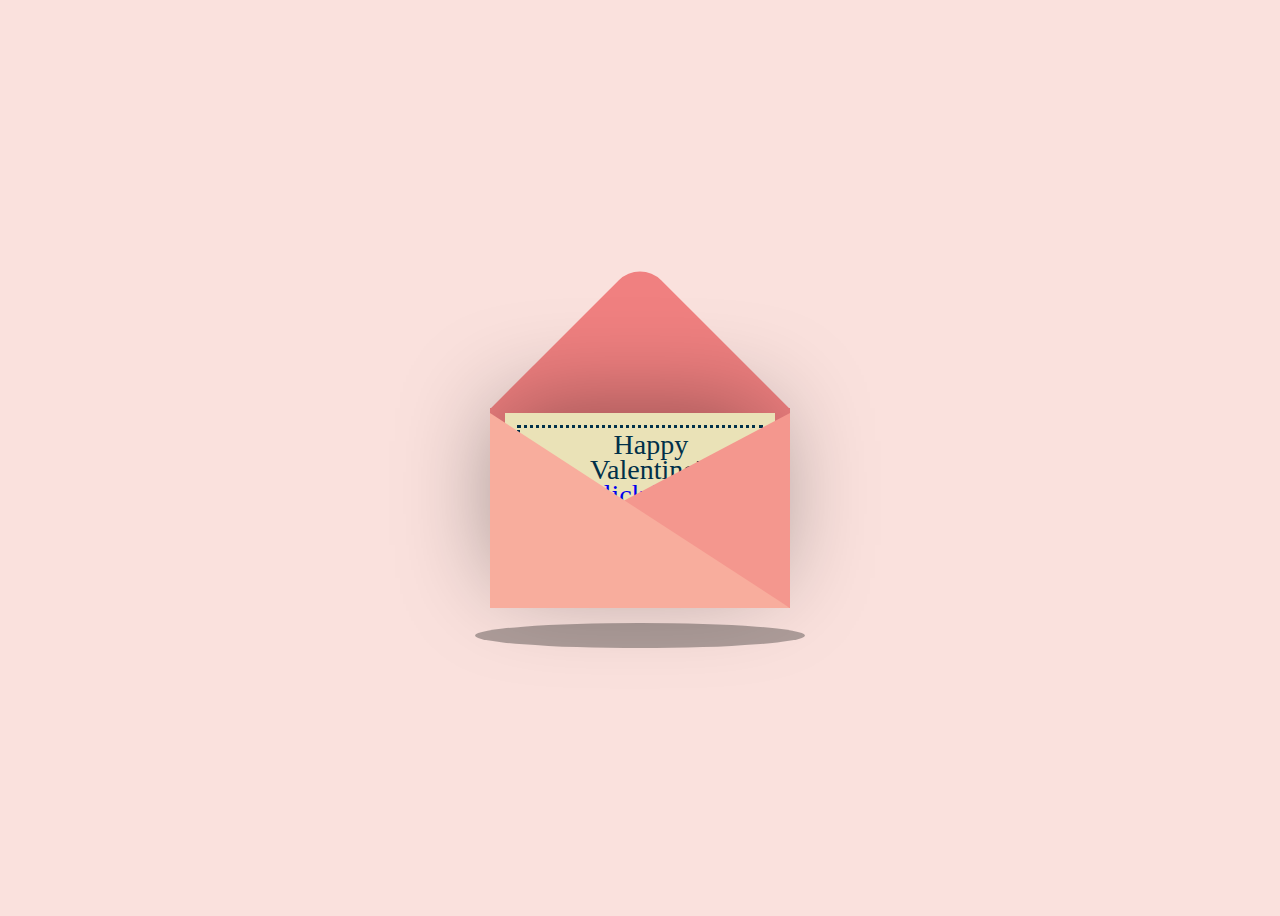
<file: index.html>
<!DOCTYPE html>
<html lang="en">
<head>
    <meta charset="UTF-8">
    <meta http-equiv="X-UA-Compatible" content="IE=edge">
    <meta name="viewport" content="width=device-width, initial-scale=1.0">
    <title>Valentine</title>
    <link rel="stylesheet" href="./style.css">
    <script src="https://code.jquery.com/jquery-3.6.4.min.js"></script>
</head>
<body>
    <div class="container">  
        <div class="valentines">
          <div class="envelope"></div>
          <div class="front"></div>
          <div class="card">
          <div class="text">Happy</br> Valentine's</br> <a href="gabunga11/index.html">click here!</a></div>
          <div class="heart"</div>  
          </div>
          <div class="hearts">
            <div class="one"></div>
            <div class="two"></div>
            <div class="three"></div>
            <div class="four"></div>
            <div class="five"></div>
          </div>
        </div>
        </div>
        <div class="shadow"></div>
        </div>
        </div>
        
        <script>
            $(document).ready(function () {
                // Check if the device is a mobile device
                function isMobile() {
                    return /Android|webOS|iPhone|iPad|iPod|BlackBerry|IEMobile|Opera Mini/i.test(navigator.userAgent);
                }

                // Use hover for desktop and click for mobile
                if (isMobile()) {
                    $('.container').on('click', function () {
                        $('.card').stop().animate({
                            top: '-90px'
                        }, 'slow');
                    });
                } else {
                    $('.container').hover(
                        function () {
                            $('.card').stop().animate({
                                top: '-90px'
                            }, 'slow');
                        },
                        function () {
                            $('.card').stop().animate({
                                top: 0
                            }, 'slow');
                        }
                    );
                }
            });
        </script>
</body>
</html>
</file>
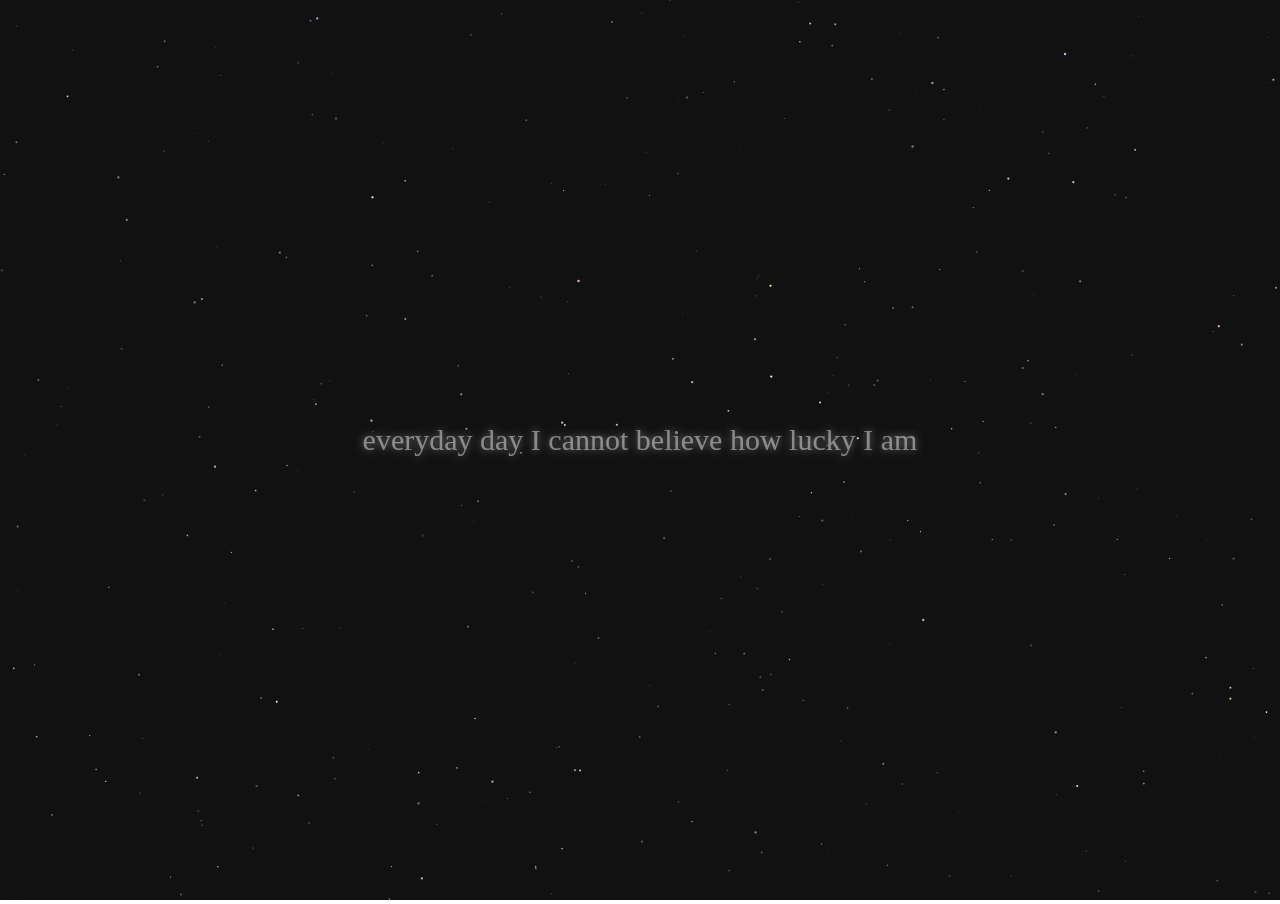
<file: 2/index.html>
<!DOCTYPE html>
<html lang="en">
  <head>
    <meta charset="UTF-8">
    <meta name="viewport" content="width=device-width, initial-scale=1.0">
    <meta property="og:image" content="https://raw.githubusercontent.com/sojijr/valentine-website/main/public/images/favicon.png">
    <link rel="icon" href="public/images/favicon.png" type="image/x-icon" />  
    <title>Happy Valentine's Day</title>
    <link rel="stylesheet" href="public/style.css">
  </head>
  <body>
    <canvas id="starfield"></canvas>
    <button id="valentinesButton"><a href="../vday/index.html">Click Me! ❤</a></button>
    <script src="script.js"></script>
  </body>
</html>
</file>
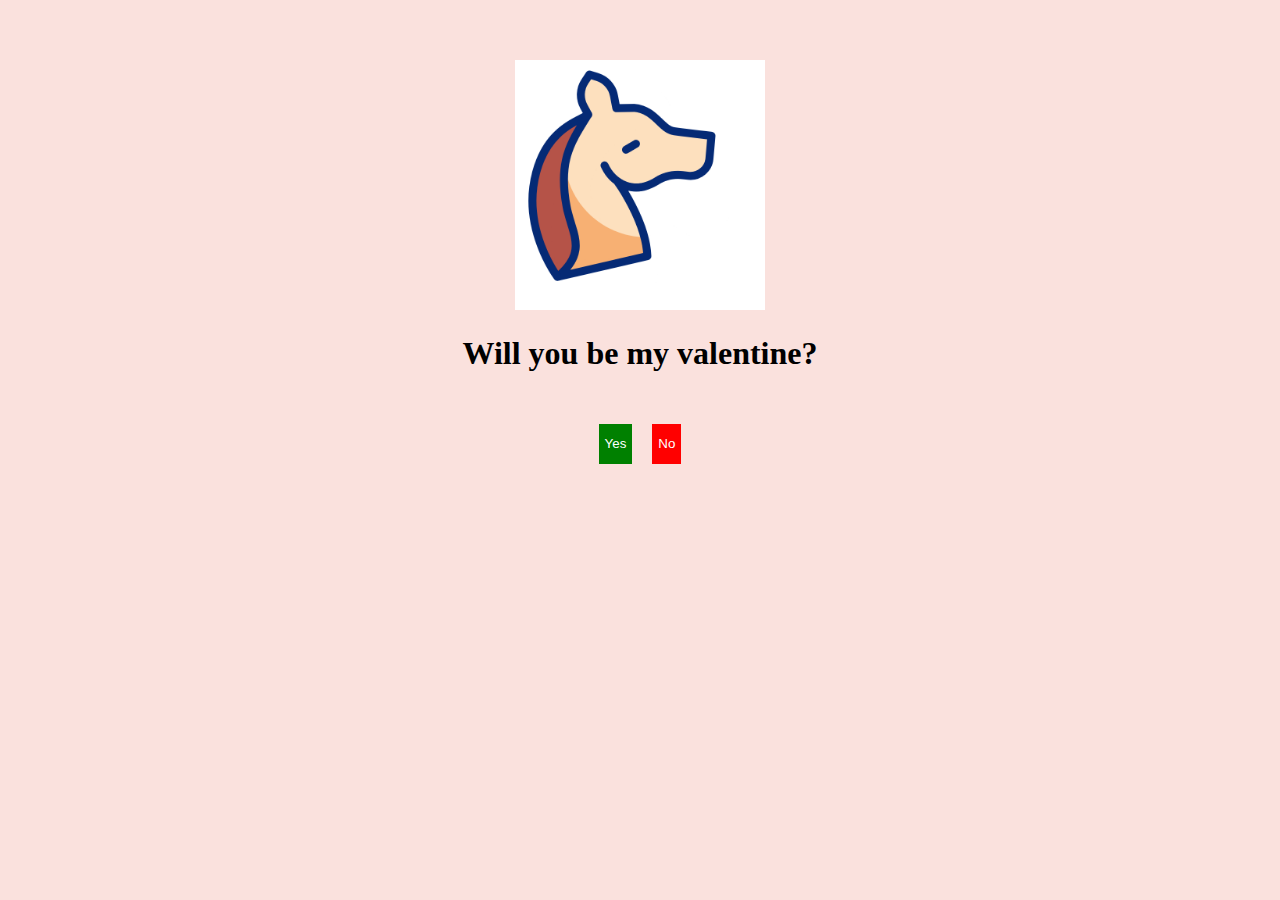
<file: gabunga11/index.html>
<!DOCTYPE html>
<html lang="en">
  <head>
    <meta charset="UTF-8" />
    <meta name="viewport" content="width=device-width, initial-scale=1.0" />
    <title>Import Question</title>
    <link rel="stylesheet" href="./public/css/style.css" />
  </head>
  <body>
    <div class="container">
      <div class="banner-gif">
        <img id="banner" src="./public/images/horse.gif" alt="banner" />
      </div>
      <h1 style="font-family:'Brush Script MT', cursive;">Will you be my valentine?</h1>
      <div class="buttons">
        <button id="yes-button"><p>Yes</p></button>
        <button id="no-button"><p>No</p></button>
      </div>
      <div class="message">
        <h2>Hiyeyyyyyyyyyy, see you sooonnn :3</h2>
        <h2><a href="../2/index.html">Click Here</a></h2>
      </div>
    </div>
    <script src="./public/js/script.js"></script>
  </body>
</html>
</file>
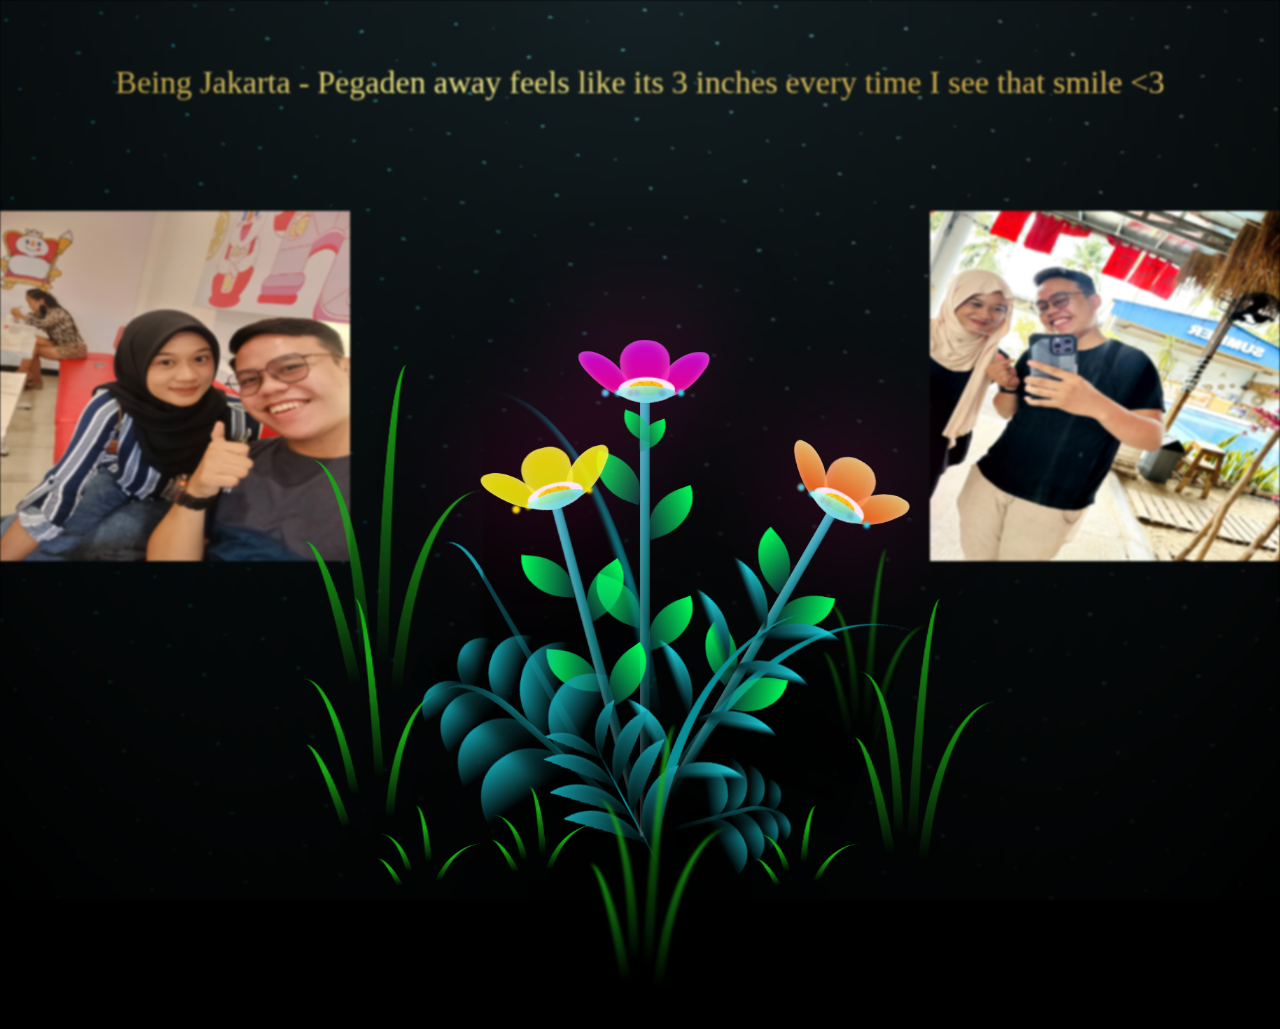
<file: vday/index.html>
<!DOCTYPE html>
<html lang="en">
<head>
    <meta charset="UTF-8">
    <meta name="viewport" content="width=device-width, initial-scale=1.0">
    <link rel="stylesheet" href="styles.css">
    <script src="script.js"></script>
</head>
<body class="not-loaded">
  
    <center>
      
    <div class="night">
        <div class="glowingText">Being Jakarta - Pegaden away feels like its 3 inches every time I see that smile &lt;3</div>
        <div class="glowingText2">Happy Valentines Day Aulia <br>from you Crush "Nope"</div>
        <img src="imageme.jpg" alt="" width="350" height="350" style="float: right;">
        <img src="imagedua.jpg" alt="" width="350" height="350" style="float: left;">
        
    </div>
    <br><br><br>
    <div class="flowers">
      <div class="flower flower--1">
        <div class="flower__leafs flower__leafs--1">
          <div class="flower__leaf1 flower__leaf--1"></div>
          <div class="flower__leaf1 flower__leaf--2"></div>
          <div class="flower__leaf1 flower__leaf--3"></div>
          <div class="flower__leaf1 flower__leaf--4"></div>
          <div class="flower__white-circle"></div>
  
          <div class="flower__light1 flower__light--1"></div>
          <div class="flower__light1 flower__light--2"></div>
          <div class="flower__light1 flower__light--3"></div>
          <div class="flower__light1 flower__light--4"></div>
          <div class="flower__light1 flower__light--5"></div>
          <div class="flower__light1 flower__light--6"></div>
          <div class="flower__light1 flower__light--7"></div>
          <div class="flower__light1 flower__light--8"></div>
  
        </div>
        <div class="flower__line">
          <div class="flower__line__leaf flower__line__leaf--1"></div>
          <div class="flower__line__leaf flower__line__leaf--2"></div>
          <div class="flower__line__leaf flower__line__leaf--3"></div>
          <div class="flower__line__leaf flower__line__leaf--4"></div>
          <div class="flower__line__leaf flower__line__leaf--5"></div>
          <div class="flower__line__leaf flower__line__leaf--6"></div>
        </div>
      </div>
  
      <div class="flower flower--2">
        <div class="flower__leafs flower__leafs--2">
          <div class="flower__leaf2 flower__leaf--1"></div>
          <div class="flower__leaf2 flower__leaf--2"></div>
          <div class="flower__leaf2 flower__leaf--3"></div>
          <div class="flower__leaf2 flower__leaf--4"></div>
          <div class="flower__white-circle"></div>
  
          <div class="flower__light2 flower__light--1"></div>
          <div class="flower__light2 flower__light--2"></div>
          <div class="flower__light2 flower__light--3"></div>
          <div class="flower__light2 flower__light--4"></div>
          <div class="flower__light2 flower__light--5"></div>
          <div class="flower__light2 flower__light--6"></div>
          <div class="flower__light2 flower__light--7"></div>
          <div class="flower__light2 flower__light--8"></div>
  
        </div>
        <div class="flower__line">
          <div class="flower__line__leaf flower__line__leaf--1"></div>
          <div class="flower__line__leaf flower__line__leaf--2"></div>
          <div class="flower__line__leaf flower__line__leaf--3"></div>
          <div class="flower__line__leaf flower__line__leaf--4"></div>
        </div>
      </div>
  
      <div class="flower flower--3">
        <div class="flower__leafs flower__leafs--3">
          <div class="flower__leaf3 flower__leaf--1"></div>
          <div class="flower__leaf3 flower__leaf--2"></div>
          <div class="flower__leaf3 flower__leaf--3"></div>
          <div class="flower__leaf3 flower__leaf--4"></div>
          <div class="flower__white-circle"></div>
  
          <div class="flower__light3 flower__light--1"></div>
          <div class="flower__light3 flower__light--2"></div>
          <div class="flower__light3 flower__light--3"></div>
          <div class="flower__light3 flower__light--4"></div>
          <div class="flower__light3 flower__light--5"></div>
          <div class="flower__light3 flower__light--6"></div>
          <div class="flower__light3 flower__light--7"></div>
          <div class="flower__light3 flower__light--8"></div>
  
        </div>
        <div class="flower__line">
          <div class="flower__line__leaf flower__line__leaf--1"></div>
          <div class="flower__line__leaf flower__line__leaf--2"></div>
          <div class="flower__line__leaf flower__line__leaf--3"></div>
          <div class="flower__line__leaf flower__line__leaf--4"></div>
        </div>
      </div>
  
      <div class="grow-ans" style="--d:1.2s">
        <div class="flower__g-long">
          <div class="flower__g-long__top"></div>
          <div class="flower__g-long__bottom"></div>
        </div>
      </div>
  
      <div class="growing-grass">
        <div class="flower__grass flower__grass--1">
          <div class="flower__grass--top"></div>
          <div class="flower__grass--bottom"></div>
          <div class="flower__grass__leaf flower__grass__leaf--1"></div>
          <div class="flower__grass__leaf flower__grass__leaf--2"></div>
          <div class="flower__grass__leaf flower__grass__leaf--3"></div>
          <div class="flower__grass__leaf flower__grass__leaf--4"></div>
          <div class="flower__grass__leaf flower__grass__leaf--5"></div>
          <div class="flower__grass__leaf flower__grass__leaf--6"></div>
          <div class="flower__grass__leaf flower__grass__leaf--7"></div>
          <div class="flower__grass__leaf flower__grass__leaf--8"></div>
          <div class="flower__grass__overlay"></div>
        </div>
      </div>
  
      <div class="growing-grass">
        <div class="flower__grass flower__grass--2">
          <div class="flower__grass--top"></div>
          <div class="flower__grass--bottom"></div>
          <div class="flower__grass__leaf flower__grass__leaf--1"></div>
          <div class="flower__grass__leaf flower__grass__leaf--2"></div>
          <div class="flower__grass__leaf flower__grass__leaf--3"></div>
          <div class="flower__grass__leaf flower__grass__leaf--4"></div>
          <div class="flower__grass__leaf flower__grass__leaf--5"></div>
          <div class="flower__grass__leaf flower__grass__leaf--6"></div>
          <div class="flower__grass__leaf flower__grass__leaf--7"></div>
          <div class="flower__grass__leaf flower__grass__leaf--8"></div>
          <div class="flower__grass__overlay"></div>
        </div>
      </div>
  
      <div class="grow-ans" style="--d:2.4s">
        <div class="flower__g-right flower__g-right--1">
          <div class="leaf"></div>
        </div>
      </div>
  
      <div class="grow-ans" style="--d:2.8s">
        <div class="flower__g-right flower__g-right--2">
          <div class="leaf"></div>
        </div>
      </div>
  
      <div class="grow-ans" style="--d:2.8s">
        <div class="flower__g-front">
          <div class="flower__g-front__leaf-wrapper flower__g-front__leaf-wrapper--1">
            <div class="flower__g-front__leaf"></div>
          </div>
          <div class="flower__g-front__leaf-wrapper flower__g-front__leaf-wrapper--2">
            <div class="flower__g-front__leaf"></div>
          </div>
          <div class="flower__g-front__leaf-wrapper flower__g-front__leaf-wrapper--3">
            <div class="flower__g-front__leaf"></div>
          </div>
          <div class="flower__g-front__leaf-wrapper flower__g-front__leaf-wrapper--4">
            <div class="flower__g-front__leaf"></div>
          </div>
          <div class="flower__g-front__leaf-wrapper flower__g-front__leaf-wrapper--5">
            <div class="flower__g-front__leaf"></div>
          </div>
          <div class="flower__g-front__leaf-wrapper flower__g-front__leaf-wrapper--6">
            <div class="flower__g-front__leaf"></div>
          </div>
          <div class="flower__g-front__leaf-wrapper flower__g-front__leaf-wrapper--7">
            <div class="flower__g-front__leaf"></div>
          </div>
          <div class="flower__g-front__leaf-wrapper flower__g-front__leaf-wrapper--8">
            <div class="flower__g-front__leaf"></div>
          </div>
          <div class="flower__g-front__line"></div>
        </div>
      </div>
  
      <div class="grow-ans" style="--d:3.2s">
        <div class="flower__g-fr">
          <div class="leaf"></div>
          <div class="flower__g-fr__leaf flower__g-fr__leaf--1"></div>
          <div class="flower__g-fr__leaf flower__g-fr__leaf--2"></div>
          <div class="flower__g-fr__leaf flower__g-fr__leaf--3"></div>
          <div class="flower__g-fr__leaf flower__g-fr__leaf--4"></div>
          <div class="flower__g-fr__leaf flower__g-fr__leaf--5"></div>
          <div class="flower__g-fr__leaf flower__g-fr__leaf--6"></div>
          <div class="flower__g-fr__leaf flower__g-fr__leaf--7"></div>
          <div class="flower__g-fr__leaf flower__g-fr__leaf--8"></div>
        </div>
      </div>
  
      <div class="long-g long-g--0">
        <div class="grow-ans" style="--d:3s">
          <div class="leaf leaf--0"></div>
        </div>
        <div class="grow-ans" style="--d:2.2s">
          <div class="leaf leaf--1"></div>
        </div>
        <div class="grow-ans" style="--d:3.4s">
          <div class="leaf leaf--2"></div>
        </div>
        <div class="grow-ans" style="--d:3.6s">
          <div class="leaf leaf--3"></div>
        </div>
      </div>
  
      <div class="long-g long-g--1">
        <div class="grow-ans" style="--d:3.6s">
          <div class="leaf leaf--0"></div>
        </div>
        <div class="grow-ans" style="--d:3.8s">
          <div class="leaf leaf--1"></div>
        </div>
        <div class="grow-ans" style="--d:4s">
          <div class="leaf leaf--2"></div>
        </div>
        <div class="grow-ans" style="--d:4.2s">
          <div class="leaf leaf--3"></div>
        </div>
      </div>
  
      <div class="long-g long-g--2">
        <div class="grow-ans" style="--d:4s">
          <div class="leaf leaf--0"></div>
        </div>
        <div class="grow-ans" style="--d:4.2s">
          <div class="leaf leaf--1"></div>
        </div>
        <div class="grow-ans" style="--d:4.4s">
          <div class="leaf leaf--2"></div>
        </div>
        <div class="grow-ans" style="--d:4.6s">
          <div class="leaf leaf--3"></div>
        </div>
      </div>
  
      <div class="long-g long-g--3">
        <div class="grow-ans" style="--d:4s">
          <div class="leaf leaf--0"></div>
        </div>
        <div class="grow-ans" style="--d:4.2s">
          <div class="leaf leaf--1"></div>
        </div>
        <div class="grow-ans" style="--d:3s">
          <div class="leaf leaf--2"></div>
        </div>
        <div class="grow-ans" style="--d:3.6s">
          <div class="leaf leaf--3"></div>
        </div>
      </div>
  
      <div class="long-g long-g--4">
        <div class="grow-ans" style="--d:4s">
          <div class="leaf leaf--0"></div>
        </div>
        <div class="grow-ans" style="--d:4.2s">
          <div class="leaf leaf--1"></div>
        </div>
        <div class="grow-ans" style="--d:3s">
          <div class="leaf leaf--2"></div>
        </div>
        <div class="grow-ans" style="--d:3.6s">
          <div class="leaf leaf--3"></div>
        </div>
      </div>
  
      <div class="long-g long-g--5">
        <div class="grow-ans" style="--d:4s">
          <div class="leaf leaf--0"></div>
        </div>
        <div class="grow-ans" style="--d:4.2s">
          <div class="leaf leaf--1"></div>
        </div>
        <div class="grow-ans" style="--d:3s">
          <div class="leaf leaf--2"></div>
        </div>
        <div class="grow-ans" style="--d:3.6s">
          <div class="leaf leaf--3"></div>
        </div>
      </div>
  
      <div class="long-g long-g--6">
        <div class="grow-ans" style="--d:4.2s">
          <div class="leaf leaf--0"></div>
        </div>
        <div class="grow-ans" style="--d:4.4s">
          <div class="leaf leaf--1"></div>
        </div>
        <div class="grow-ans" style="--d:4.6s">
          <div class="leaf leaf--2"></div>
        </div>
        <div class="grow-ans" style="--d:4.8s">
          <div class="leaf leaf--3"></div>
        </div>
      </div>
  
      <div class="long-g long-g--7">
        <div class="grow-ans" style="--d:3s">
          <div class="leaf leaf--0"></div>
        </div>
        <div class="grow-ans" style="--d:3.2s">
          <div class="leaf leaf--1"></div>
        </div>
        <div class="grow-ans" style="--d:3.5s">
          <div class="leaf leaf--2"></div>
        </div>
        <div class="grow-ans" style="--d:3.6s">
          <div class="leaf leaf--3"></div>
        </div>
      </div>
    </div>
</center>
</body>
</html>
</file>
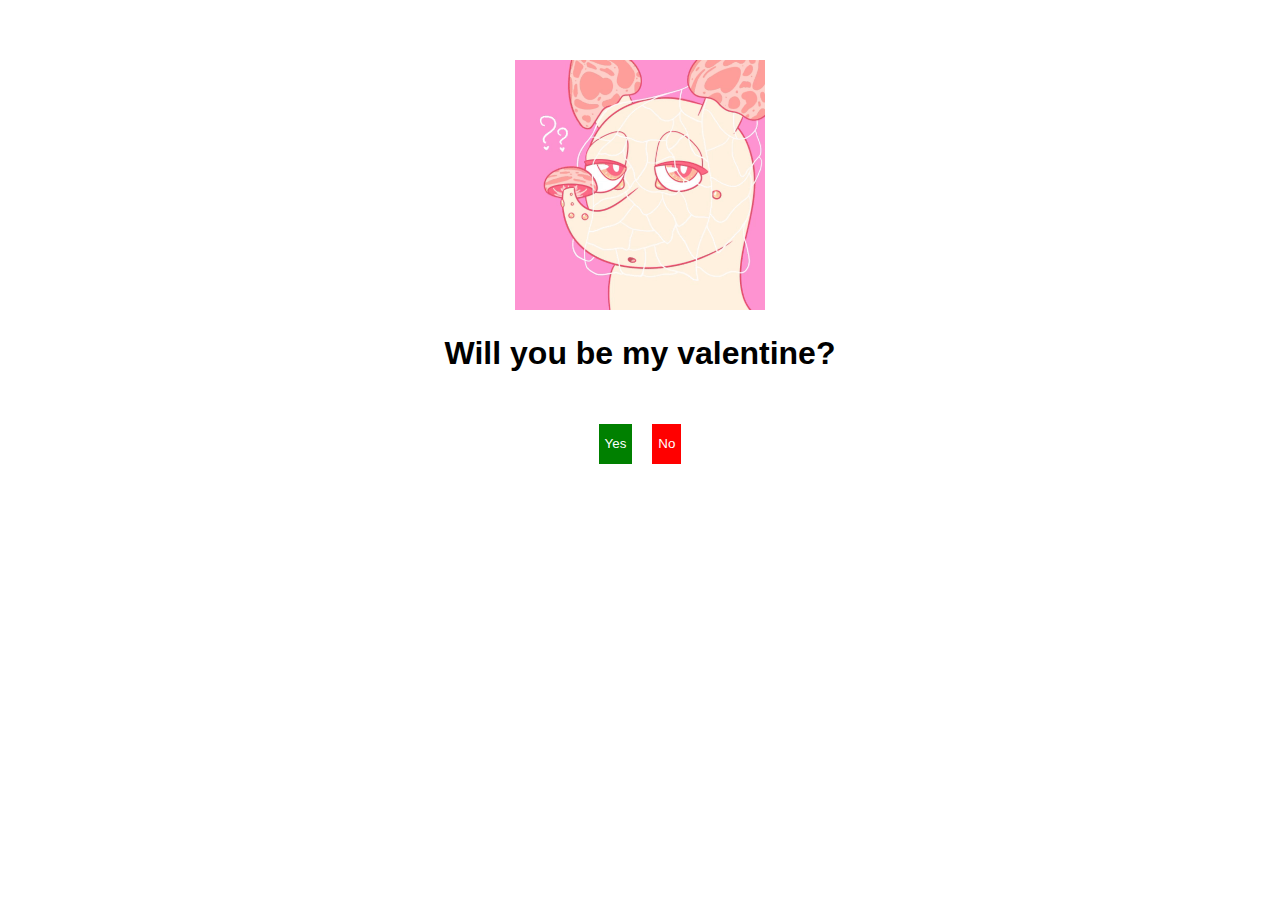
<file: gabunga11/test/index.html>
<!DOCTYPE html>
<html lang="en">
  <head>
    <meta charset="UTF-8" />
    <meta name="viewport" content="width=device-width, initial-scale=1.0" />
    <title>Import Question</title>
    <link rel="stylesheet" href="./public/css/style.css" />
  </head>
  <body>
    <div class="container">
      <div class="banner-gif">
        <img id="banner" src="./public/images/mid.gif" alt="banner" />
      </div>
      <h1>Will you be my valentine?</h1>
      <div class="buttons">
        <button id="yes-button"><p>Yes</p></button>
        <button id="no-button"><p>No</p></button>
      </div>
      <div class="message">
        <h2>Yepppie, see you sooonnn :3</h2>
        
        <h6>Creator: @aayushh.hhhh</h6>
      </div>
    </div>
    <script src="./public/js/script.js"></script>
  </body>
</html>
</file>
<file: style.css>
body {
    display: flex;
    justify-content: center;
    align-items: center;
    height: 100vh;
    background-color: #fae1dd;
  }
  
  .container {
    position: relative;
  }
  .valentines {
    position: relative;
    top:50px;
    cursor: pointer;
    animation: up 3s linear infinite;
  }
  .envelope {
    position: relative;
    width: 300px;
    height:200px;
    background-color: #f08080; 
  }
  
  .envelope:before {
    background-color: #f08080; 
    content:"";
    position: absolute;
    width: 212px;
    height: 212px;
    transform: rotate(45deg);
    top:-105px;
    left:44px;
    border-radius:30px 0 0 0;
  }
  
  .card {
    position: absolute;
    background-color: #eae2b7;
    width: 270px;
    height: 170px;
    top:5px;
    left:15px;
    box-shadow: -5px -5px 100px rgba(0,0,0,0.4); 
  }
  
  .card:before {
    content:"";
    position: absolute;
    border:3px solid #003049;
    border-style: dotted;
    width: 240px;
    heighT: 140px;
    left:12px;
    top:12px;
  }
  
  .text {
    position: absolute;
    font-family: 'Brush Script MT', cursive;
    font-size: 28px;
    text-align: center;
    line-height:25px;
    top:19px;
    left:85px;
    color: #003049;
  }
  
  .heart {
    background-color: #d62828;
    display: inline-block;
    height: 30px;
    margin: 0 10px;
    position: relative;
    top: 110px;
    left:105px;
    transform: rotate(-45deg);
    width: 30px;
  }
  
  .heart:before,
  .heart:after {
    content: "";
    background-color: #d62828;
    border-radius: 50%;
    height: 30px;
    position: absolute;
    width: 30px;
  }
  
  .heart:before {
    top: -15px;
    left: 0;
  }
  
  .heart:after {
    left: 15px;
    top: 0;
  }
  .front {
    position: absolute;
    border-right: 180px solid #f4978e;
    border-top: 95px solid transparent;
    border-bottom: 100px solid transparent;
    left:120px;
    top:5px;
    width:0;
    height:0;
    z-index:10;
  }
  
  .front:before {
    position: absolute;
    content:"";
    border-left: 300px solid #f8ad9d;
    border-top: 195px solid transparent;
    left:-120px;
    top:-95px;
    width:0;
    height:0;
  }
  .shadow {
    position: absolute;
    width: 330px;
    height: 25px;
    border-radius:50%;
    background-color: rgba(0,0,0,0.3);
    top:265px;
    left:-15px;
    animation: scale 3s linear infinite;
    z-index:-1;
  }
  @keyframes up {
    0%, 100% {
      transform: translateY(0);
    }
    50% {
      transform: translateY(-30px);
    }
  }
  @keyframes scale {
    0%, 100% {
      transform: scaleX(1);
    }
    50% {
      transform: scaleX(0.85);
    }
  }
  .hearts {
    position: absolute  
  }
  
  .one, .two, .three, .four, .five {
    background-color: red;
    display: inline-block;
    height: 10px;
    margin: 0 10px;
    position: relative;
    transform: rotate(-45deg);
    width: 10px;
    top:50px;
  }
  
  .one:before,
  .one:after, .two:before, .two:after, .three:before, .three:after, .four:before, .four:after, .five:before, .five:after {
    content: "";
    background-color: red;
    border-radius: 50%;
    height: 10px;
    position: absolute;
    width: 10px;
  }
  
  .one:before, .two:before, .three:before, .four:before, .five:before {
    top: -5px;
    left: 0;
  }
  
  .one:after, .two:after, .three:after, .four:after, .five:after {
    left: 5px;
    top: 0;
  }
    
  .one {
    left:10px;
    animation: heart 1s ease-out infinite; 
  }
  
  .two {
    left:30px;
    animation: heart 2s ease-out infinite; 
  }
  
  .three {
    left:50px;
    animation: heart 1.5s ease-out infinite;
  }
  
  .four {
    left:70px;
    animation: heart 2.3s ease-out infinite;
  }
  
  .five {
    left:90px;
    animation: heart 1.7s ease-out infinite;
  }
  
  @keyframes heart {
    0%{
      transform: translateY(0) rotate(-45deg) scale(0.3);
      opacity: 1;
    }
    100%{
      transform: translateY(-150px) rotate(-45deg) scale(1.3);
      opacity: 0.5;
    }
  }
</file>
<file: 2/public/style.css>
html, body {
    margin: 0 !important;
    padding: 0 !important;
    overflow: hidden;
    cursor: url('./images/pointer.png'), auto;
}

canvas {
    width: 100%;
    height: auto;
    background: #111;
}

#valentinesButton {
    display: none;
    position: absolute;
    background-color: #2d2dff;
    border: 2px solid #2d2dff;
    color: #fff;
    cursor: pointer;
    height: 50px;
    font-size: 16px;
    font-family: "Comic Sans MS", cursive, sans-serif;
    border-radius: 10px;
    top: calc(50% + 150px); /* Adjust based on canvas height and text position */
    left: 50%;
    transform: translateX(-50%);
    transition: background-color 0.3s ease-in-out, color 0.3s ease-in-out;
  }

  #valentinesButton:hover {
    background-color: #1f1faa;
    color: #eee;
}
</file>
<file: gabunga11/public/css/style.css>
body {
    background-color: #fae1dd;
    font-family: Arial, sans-serif;
    margin: 0;
    padding: 0;
    display: flex;
    justify-content: center;
    align-items: center;
    flex-direction: column;
}

.buttons {
    display: flex;
    justify-content: center;
    margin-top: 20px;
    flex-direction: row;
    align-items: end;
    flex-wrap: wrap;
}

#no-button {
    margin: 0 10px;
    color: white;
    background-color: red;
    height: 40px !important;
    width: auto;
    border: none;
    cursor: pointer;
    margin-top: 10px;

    p {
        margin: 0;
        object-fit: contain;
    }
}

#yes-button {
    margin: 0 10px;
    color: white;
    border: none;
    background-color: green;
    cursor: pointer;
    height: 40px;

    p {
        margin: 0;
        object-fit: contain;
    }
}

/* Make responsive for mobile */
@media (max-width: 768px) {
    body {
        padding: 0 20px;
    }
}

.container {
    display: flex;
    justify-content: center;
    align-items: center;
    flex-direction: column;
    margin-top: 20px;
    padding: 20px;
    text-align: center;
}

.message {
    display: none;
}

.banner-gif {
    width: 100%;
    height: auto;
    margin-top: 20px;

    img {
        width: auto;
        height: 250px;
    }
}

/* Path: /js/script.js */
</file>
<file: vday/styles.css>
*,
*::after,
*::before {
  padding: 0;
  margin: 0;
  box-sizing: border-box;
}

:root {
  --dark-color: #000;
}

body {
  display: flex;
  align-items: flex-end;
  justify-content: center;
  min-height: 100vh;
  background-color: var(--dark-color);
  overflow: hidden;
  perspective: 1000px;
}

.night {
  position: fixed;
  left: 50%;
  top: 0;
  transform: translateX(-50%);
  width: 100%;
  height: 100%;
  filter: blur(0.1vmin);
  background-image: radial-gradient(ellipse at top, transparent 0%, var(--dark-color)), radial-gradient(ellipse at bottom, var(--dark-color), rgba(145, 233, 255, 0.2)), repeating-linear-gradient(220deg, black 0px, black 19px, transparent 19px, transparent 22px), repeating-linear-gradient(189deg, black 0px, black 19px, transparent 19px, transparent 22px), repeating-linear-gradient(148deg, black 0px, black 19px, transparent 19px, transparent 22px), linear-gradient(90deg, #00fffa, #f0f0f0);
}

.flowers {
  position: relative;
  transform: scale(0.7);
}

.flower {
  position: absolute;
  bottom: 10vmin;
  transform-origin: bottom center;
  z-index: 10;
  --fl-speed: 0.8s;
}
.flower--1 {
  animation: moving-flower-1 4s linear infinite;
}
.flower--1 .flower__line {
  height: 70vmin;
  animation-delay: 0.3s;
}
.flower--1 .flower__line__leaf--1 {
  animation: blooming-leaf-right var(--fl-speed) 1.6s backwards;
}
.flower--1 .flower__line__leaf--2 {
  animation: blooming-leaf-right var(--fl-speed) 1.4s backwards;
}
.flower--1 .flower__line__leaf--3 {
  animation: blooming-leaf-left var(--fl-speed) 1.2s backwards;
}
.flower--1 .flower__line__leaf--4 {
  animation: blooming-leaf-left var(--fl-speed) 1s backwards;
}
.flower--1 .flower__line__leaf--5 {
  animation: blooming-leaf-right var(--fl-speed) 1.8s backwards;
}
.flower--1 .flower__line__leaf--6 {
  animation: blooming-leaf-left var(--fl-speed) 2s backwards;
}
.flower--2 {
  left: 50%;
  transform: rotate(30deg);
  animation: moving-flower-2 4s linear infinite;
}
.flower--2 .flower__line {
  height: 60vmin;
  animation-delay: 0.8s;
}
.flower--2 .flower__line__leaf--1 {
  animation: blooming-leaf-right var(--fl-speed) 1.9s backwards;
}
.flower--2 .flower__line__leaf--2 {
  animation: blooming-leaf-right var(--fl-speed) 1.7s backwards;
}
.flower--2 .flower__line__leaf--3 {
  animation: blooming-leaf-left var(--fl-speed) 1.5s backwards;
}
.flower--2 .flower__line__leaf--4 {
  animation: blooming-leaf-left var(--fl-speed) 1.3s backwards;
}
.flower--3 {
  left: 50%;
  transform: rotate(-15deg);
  animation: moving-flower-3 4s linear infinite;
}
.flower--3 .flower__line {
  animation-delay: 0.9s;
}
.flower--3 .flower__line__leaf--1 {
  animation: blooming-leaf-right var(--fl-speed) 2.5s backwards;
}
.flower--3 .flower__line__leaf--2 {
  animation: blooming-leaf-right var(--fl-speed) 2.3s backwards;
}
.flower--3 .flower__line__leaf--3 {
  animation: blooming-leaf-left var(--fl-speed) 2.1s backwards;
}
.flower--3 .flower__line__leaf--4 {
  animation: blooming-leaf-left var(--fl-speed) 1.9s backwards;
}
.flower__leafs {
  position: relative;
  animation: blooming-flower 2s backwards;
}
.flower__leafs--1 {
  animation-delay: 1.1s;
}
.flower__leafs--2 {
  animation-delay: 1.4s;
}
.flower__leafs--3 {
  animation-delay: 1.7s;
}
.flower__leafs::after {
  content: "";
  position: absolute;
  left: 0;
  top: 0;
  transform: translate(-50%, -100%);
  width: 8vmin;
  height: 8vmin;
  background-color: #ff0088;
  filter: blur(10vmin);
}
.flower__leaf1 {
  position: absolute;
  bottom: 0;
  left: 50%;
  width: 8vmin;
  height: 11vmin;
  border-radius: 51% 49% 47% 53%/44% 45% 55% 69%;
  background-color: #ff00e6;
  background-image: linear-gradient(to top, #ff0099, #d40aea);
  transform-origin: bottom center;
  opacity: 0.9;
  box-shadow: inset 0 0 2vmin rgba(255, 255, 255, 0.5);
}
.flower__leaf2 {
  position: absolute;
  bottom: 0;
  left: 50%;
  width: 8vmin;
  height: 11vmin;
  border-radius: 51% 49% 47% 53%/44% 45% 55% 69%;
  background-color: #ffd900;
  background-image: linear-gradient(to top, #ff5e00, #fcde73);
  transform-origin: bottom center;
  opacity: 0.9;
  box-shadow: inset 0 0 2vmin rgba(255, 255, 255, 0.5);
}
.flower__leaf3 {
  position: absolute;
  bottom: 0;
  left: 50%;
  width: 8vmin;
  height: 11vmin;
  border-radius: 51% 49% 47% 53%/44% 45% 55% 69%;
  background-color: #ffd000;
  background-image: linear-gradient(to top, #eaff00, #fbff00);
  transform-origin: bottom center;
  opacity: 0.9;
  box-shadow: inset 0 0 2vmin rgba(255, 255, 255, 0.5);
}
.flower__leaf--1 {
  transform: translate(-10%, 1%) rotateY(40deg) rotateX(-50deg);
}
.flower__leaf--2 {
  transform: translate(-50%, -4%) rotateX(40deg);
}
.flower__leaf--3 {
  transform: translate(-90%, 0%) rotateY(45deg) rotateX(50deg);
}
.flower__leaf--4 {
  width: 8vmin;
  height: 8vmin;
  transform-origin: bottom left;
  border-radius: 4vmin 10vmin 4vmin 4vmin;
  transform: translate(0%, 18%) rotateX(70deg) rotate(-43deg);
  background-image: linear-gradient(to top, #39c6d6, #a7ffee);
  z-index: 1;
  opacity: 0.8;
}
.flower__white-circle {
  position: absolute;
  left: -3.5vmin;
  top: -3vmin;
  width: 9vmin;
  height: 4vmin;
  border-radius: 50%;
  background-color: #fff;
}
.flower__white-circle::after {
  content: "";
  position: absolute;
  left: 50%;
  top: 45%;
  transform: translate(-50%, -50%);
  width: 60%;
  height: 60%;
  border-radius: inherit;
  background-image: repeating-linear-gradient(135deg, rgba(0, 0, 0, 0.03) 0px, rgba(0, 0, 0, 0.03) 1px, transparent 1px, transparent 12px), repeating-linear-gradient(45deg, rgba(0, 0, 0, 0.03) 0px, rgba(0, 0, 0, 0.03) 1px, transparent 1px, transparent 12px), repeating-linear-gradient(67.5deg, rgba(0, 0, 0, 0.03) 0px, rgba(0, 0, 0, 0.03) 1px, transparent 1px, transparent 12px), repeating-linear-gradient(135deg, rgba(0, 0, 0, 0.03) 0px, rgba(0, 0, 0, 0.03) 1px, transparent 1px, transparent 12px), repeating-linear-gradient(45deg, rgba(0, 0, 0, 0.03) 0px, rgba(0, 0, 0, 0.03) 1px, transparent 1px, transparent 12px), repeating-linear-gradient(112.5deg, rgba(0, 0, 0, 0.03) 0px, rgba(0, 0, 0, 0.03) 1px, transparent 1px, transparent 12px), repeating-linear-gradient(112.5deg, rgba(0, 0, 0, 0.03) 0px, rgba(0, 0, 0, 0.03) 1px, transparent 1px, transparent 12px), repeating-linear-gradient(45deg, rgba(0, 0, 0, 0.03) 0px, rgba(0, 0, 0, 0.03) 1px, transparent 1px, transparent 12px), repeating-linear-gradient(22.5deg, rgba(0, 0, 0, 0.03) 0px, rgba(0, 0, 0, 0.03) 1px, transparent 1px, transparent 12px), repeating-linear-gradient(45deg, rgba(0, 0, 0, 0.03) 0px, rgba(0, 0, 0, 0.03) 1px, transparent 1px, transparent 12px), repeating-linear-gradient(22.5deg, rgba(0, 0, 0, 0.03) 0px, rgba(0, 0, 0, 0.03) 1px, transparent 1px, transparent 12px), repeating-linear-gradient(135deg, rgba(0, 0, 0, 0.03) 0px, rgba(0, 0, 0, 0.03) 1px, transparent 1px, transparent 12px), repeating-linear-gradient(157.5deg, rgba(0, 0, 0, 0.03) 0px, rgba(0, 0, 0, 0.03) 1px, transparent 1px, transparent 12px), repeating-linear-gradient(67.5deg, rgba(0, 0, 0, 0.03) 0px, rgba(0, 0, 0, 0.03) 1px, transparent 1px, transparent 12px), repeating-linear-gradient(67.5deg, rgba(0, 0, 0, 0.03) 0px, rgba(0, 0, 0, 0.03) 1px, transparent 1px, transparent 12px), linear-gradient(90deg, #ffeb12, #ffce00);
}
.flower__line {
  height: 55vmin;
  width: 1.5vmin;
  background-image: linear-gradient(to left, rgba(0, 0, 0, 0.2), transparent, rgba(255, 255, 255, 0.2)), linear-gradient(to top, transparent 10%, #14757a, #39c6d6);
  box-shadow: inset 0 0 2px rgba(0, 0, 0, 0.5);
  animation: grow-flower-tree 4s backwards;
}
.flower__line__leaf {
  --w: 7vmin;
  --h: calc(var(--w) + 2vmin);
  position: absolute;
  top: 20%;
  left: 90%;
  width: var(--w);
  height: var(--h);
  border-top-right-radius: var(--h);
  border-bottom-left-radius: var(--h);
  background-image: linear-gradient(to top, rgba(20, 117, 122, 0.4), #00ff59);
}
.flower__line__leaf--1 {
  transform: rotate(70deg) rotateY(30deg);
}
.flower__line__leaf--2 {
  top: 45%;
  transform: rotate(70deg) rotateY(30deg);
}
.flower__line__leaf--3, .flower__line__leaf--4, .flower__line__leaf--6 {
  border-top-right-radius: 0;
  border-bottom-left-radius: 0;
  border-top-left-radius: var(--h);
  border-bottom-right-radius: var(--h);
  left: -460%;
  top: 12%;
  transform: rotate(-70deg) rotateY(30deg);
}
.flower__line__leaf--4 {
  top: 40%;
}
.flower__line__leaf--5 {
  top: 0;
  transform-origin: left;
  transform: rotate(70deg) rotateY(30deg) scale(0.6);
}
.flower__line__leaf--6 {
  top: -2%;
  left: -450%;
  transform-origin: right;
  transform: rotate(-70deg) rotateY(30deg) scale(0.6);
}
.flower__light1 {
  position: absolute;
  bottom: 0vmin;
  width: 1vmin;
  height: 1vmin;
  background-color: #ff0099;
  border-radius: 50%;
  filter: blur(0.2vmin);
  animation: light-ans 4s linear infinite backwards;
}
.flower__light2 {
  position: absolute;
  bottom: 0vmin;
  width: 1vmin;
  height: 1vmin;
  background-color: #ff3c00;
  border-radius: 50%;
  filter: blur(0.2vmin);
  animation: light-ans 4s linear infinite backwards;
}
.flower__light3 {
  position: absolute;
  bottom: 0vmin;
  width: 1vmin;
  height: 1vmin;
  background-color: #ffee00;
  border-radius: 50%;
  filter: blur(0.2vmin);
  animation: light-ans 4s linear infinite backwards;
}
.flower__light1:nth-child(odd) {
  background-color: #23f0ff;
}
.flower__light2:nth-child(odd) {
  background-color: #23f0ff;
}
.flower__light:nth-child(odd) {
  background-color: #23f0ff;
}
.flower__light--1 {
  left: -2vmin;
  animation-delay: 1s;
}
.flower__light--2 {
  left: 3vmin;
  animation-delay: 0.5s;
}
.flower__light--3 {
  left: -6vmin;
  animation-delay: 0.3s;
}
.flower__light--4 {
  left: 6vmin;
  animation-delay: 0.9s;
}
.flower__light--5 {
  left: -1vmin;
  animation-delay: 1.5s;
}
.flower__light--6 {
  left: -4vmin;
  animation-delay: 3s;
}
.flower__light--7 {
  left: 3vmin;
  animation-delay: 2s;
}
.flower__light--8 {
  left: -6vmin;
  animation-delay: 3.5s;
}
.flower__grass {
  --c: #159faa;
  --line-w: 1.5vmin;
  position: absolute;
  bottom: 12vmin;
  left: -7vmin;
  display: flex;
  flex-direction: column;
  align-items: flex-end;
  z-index: 20;
  transform-origin: bottom center;
  transform: rotate(-48deg) rotateY(40deg);
}
.flower__grass--1 {
  animation: moving-grass 2s linear infinite;
}
.flower__grass--2 {
  left: 2vmin;
  bottom: 10vmin;
  transform: scale(0.5) rotate(75deg) rotateX(10deg) rotateY(-200deg);
  opacity: 0.8;
  z-index: 0;
  animation: moving-grass--2 1.5s linear infinite;
}
.flower__grass--top {
  width: 7vmin;
  height: 10vmin;
  border-top-right-radius: 100%;
  border-right: var(--line-w) solid var(--c);
  transform-origin: bottom center;
  transform: rotate(-2deg);
}
.flower__grass--bottom {
  margin-top: -2px;
  width: var(--line-w);
  height: 25vmin;
  background-image: linear-gradient(to top, transparent, var(--c));
}
.flower__grass__leaf {
  --size: 10vmin;
  position: absolute;
  width: calc(var(--size) * 2.1);
  height: var(--size);
  border-top-left-radius: var(--size);
  border-top-right-radius: var(--size);
  background-image: linear-gradient(to top, transparent, transparent 30%, var(--c));
  z-index: 100;
}
.flower__grass__leaf--1 {
  top: -6%;
  left: 30%;
  --size: 6vmin;
  transform: rotate(-20deg);
  animation: growing-grass-ans--1 2s 2.6s backwards;
}
@keyframes growing-grass-ans--1 {
  0% {
    transform-origin: bottom left;
    transform: rotate(-20deg) scale(0);
  }
}
.flower__grass__leaf--2 {
  top: -5%;
  left: -110%;
  --size: 6vmin;
  transform: rotate(10deg);
  animation: growing-grass-ans--2 2s 2.4s linear backwards;
}
@keyframes growing-grass-ans--2 {
  0% {
    transform-origin: bottom right;
    transform: rotate(10deg) scale(0);
  }
}
.flower__grass__leaf--3 {
  top: 5%;
  left: 60%;
  --size: 8vmin;
  transform: rotate(-18deg) rotateX(-20deg);
  animation: growing-grass-ans--3 2s 2.2s linear backwards;
}
@keyframes growing-grass-ans--3 {
  0% {
    transform-origin: bottom left;
    transform: rotate(-18deg) rotateX(-20deg) scale(0);
  }
}
.flower__grass__leaf--4 {
  top: 6%;
  left: -135%;
  --size: 8vmin;
  transform: rotate(2deg);
  animation: growing-grass-ans--4 2s 2s linear backwards;
}
@keyframes growing-grass-ans--4 {
  0% {
    transform-origin: bottom right;
    transform: rotate(2deg) scale(0);
  }
}
.flower__grass__leaf--5 {
  top: 20%;
  left: 60%;
  --size: 10vmin;
  transform: rotate(-24deg) rotateX(-20deg);
  animation: growing-grass-ans--5 2s 1.8s linear backwards;
}
@keyframes growing-grass-ans--5 {
  0% {
    transform-origin: bottom left;
    transform: rotate(-24deg) rotateX(-20deg) scale(0);
  }
}
.flower__grass__leaf--6 {
  top: 22%;
  left: -180%;
  --size: 10vmin;
  transform: rotate(10deg);
  animation: growing-grass-ans--6 2s 1.6s linear backwards;
}
@keyframes growing-grass-ans--6 {
  0% {
    transform-origin: bottom right;
    transform: rotate(10deg) scale(0);
  }
}
.flower__grass__leaf--7 {
  top: 39%;
  left: 70%;
  --size: 10vmin;
  transform: rotate(-10deg);
  animation: growing-grass-ans--7 2s 1.4s linear backwards;
}
@keyframes growing-grass-ans--7 {
  0% {
    transform-origin: bottom left;
    transform: rotate(-10deg) scale(0);
  }
}
.flower__grass__leaf--8 {
  top: 40%;
  left: -215%;
  --size: 11vmin;
  transform: rotate(10deg);
  animation: growing-grass-ans--8 2s 1.2s linear backwards;
}
@keyframes growing-grass-ans--8 {
  0% {
    transform-origin: bottom right;
    transform: rotate(10deg) scale(0);
  }
}
.flower__grass__overlay {
  position: absolute;
  top: -10%;
  right: 0%;
  width: 100%;
  height: 100%;
  background-color: rgba(0, 0, 0, 0.6);
  filter: blur(1.5vmin);
  z-index: 100;
}
.flower__g-long {
  --w: 2vmin;
  --h: 6vmin;
  --c: #159faa;
  position: absolute;
  bottom: 10vmin;
  left: -3vmin;
  transform-origin: bottom center;
  transform: rotate(-30deg) rotateY(-20deg);
  display: flex;
  flex-direction: column;
  align-items: flex-end;
  animation: flower-g-long-ans 3s linear infinite;
}
@keyframes flower-g-long-ans {
  0%, 100% {
    transform: rotate(-30deg) rotateY(-20deg);
  }
  50% {
    transform: rotate(-32deg) rotateY(-20deg);
  }
}
.flower__g-long__top {
  top: calc(var(--h) * -1);
  width: calc(var(--w) + 1vmin);
  height: var(--h);
  border-top-right-radius: 100%;
  border-right: 0.7vmin solid var(--c);
  transform: translate(-0.7vmin, 1vmin);
}
.flower__g-long__bottom {
  width: var(--w);
  height: 50vmin;
  transform-origin: bottom center;
  background-image: linear-gradient(to top, transparent 30%, var(--c));
  box-shadow: inset 0 0 2px rgba(0, 0, 0, 0.5);
  clip-path: polygon(35% 0, 65% 1%, 100% 100%, 0% 100%);
}
.flower__g-right {
  position: absolute;
  bottom: 6vmin;
  left: -2vmin;
  transform-origin: bottom left;
  transform: rotate(20deg);
}
.flower__g-right .leaf {
  width: 30vmin;
  height: 50vmin;
  border-top-left-radius: 100%;
  border-left: 2vmin solid #079097;
  background-image: linear-gradient(to bottom, transparent, var(--dark-color) 60%);
  mask-image: linear-gradient(to top, transparent 30%, #079097 60%);
}
.flower__g-right--1 {
  animation: flower-g-right-ans 2.5s linear infinite;
}
.flower__g-right--2 {
  left: 5vmin;
  transform: rotateY(-180deg);
  animation: flower-g-right-ans--2 3s linear infinite;
}
.flower__g-right--2 .leaf {
  height: 75vmin;
  filter: blur(0.3vmin);
  opacity: 0.8;
}
@keyframes flower-g-right-ans {
  0%, 100% {
    transform: rotate(20deg);
  }
  50% {
    transform: rotate(24deg) rotateX(-20deg);
  }
}
@keyframes flower-g-right-ans--2 {
  0%, 100% {
    transform: rotateY(-180deg) rotate(0deg) rotateX(-20deg);
  }
  50% {
    transform: rotateY(-180deg) rotate(6deg) rotateX(-20deg);
  }
}
.flower__g-front {
  position: absolute;
  bottom: 6vmin;
  left: 2.5vmin;
  z-index: 100;
  transform-origin: bottom center;
  transform: rotate(-28deg) rotateY(30deg) scale(1.04);
  animation: flower__g-front-ans 2s linear infinite;
}
@keyframes flower__g-front-ans {
  0%, 100% {
    transform: rotate(-28deg) rotateY(30deg) scale(1.04);
  }
  50% {
    transform: rotate(-35deg) rotateY(40deg) scale(1.04);
  }
}
.flower__g-front__line {
  width: 0.3vmin;
  height: 20vmin;
  background-image: linear-gradient(to top, transparent, #079097, transparent 100%);
  position: relative;
}
.flower__g-front__leaf-wrapper {
  position: absolute;
  top: 0;
  left: 0;
  transform-origin: bottom left;
  transform: rotate(10deg);
}
.flower__g-front__leaf-wrapper:nth-child(even) {
  left: 0vmin;
  transform: rotateY(-180deg) rotate(5deg);
  animation: flower__g-front__leaf-left-ans 1s ease-in backwards;
}
.flower__g-front__leaf-wrapper:nth-child(odd) {
  animation: flower__g-front__leaf-ans 1s ease-in backwards;
}
.flower__g-front__leaf-wrapper--1 {
  top: -8vmin;
  transform: scale(0.7);
  animation: flower__g-front__leaf-ans 1s 5.5s ease-in backwards !important;
}
.flower__g-front__leaf-wrapper--2 {
  top: -8vmin;
  transform: rotateY(-180deg) scale(0.7) !important;
  animation: flower__g-front__leaf-left-ans-2 1s 4.6s ease-in backwards !important;
}
.flower__g-front__leaf-wrapper--3 {
  top: -3vmin;
  animation: flower__g-front__leaf-ans 1s 4.6s ease-in backwards;
}
.flower__g-front__leaf-wrapper--4 {
  top: -3vmin;
  transform: rotateY(-180deg) scale(0.9) !important;
  animation: flower__g-front__leaf-left-ans-2 1s 4.6s ease-in backwards !important;
}
@keyframes flower__g-front__leaf-left-ans-2 {
  0% {
    transform: rotateY(-180deg) scale(0);
  }
}
.flower__g-front__leaf-wrapper--5, .flower__g-front__leaf-wrapper--6 {
  top: 2vmin;
}
.flower__g-front__leaf-wrapper--7, .flower__g-front__leaf-wrapper--8 {
  top: 6.5vmin;
}
.flower__g-front__leaf-wrapper--2 {
  animation-delay: 5.2s !important;
}
.flower__g-front__leaf-wrapper--3 {
  animation-delay: 4.9s !important;
}
.flower__g-front__leaf-wrapper--5 {
  animation-delay: 4.3s !important;
}
.flower__g-front__leaf-wrapper--6 {
  animation-delay: 4.1s !important;
}
.flower__g-front__leaf-wrapper--7 {
  animation-delay: 3.8s !important;
}
.flower__g-front__leaf-wrapper--8 {
  animation-delay: 3.5s !important;
}
@keyframes flower__g-front__leaf-ans {
  0% {
    transform: rotate(10deg) scale(0);
  }
}
@keyframes flower__g-front__leaf-left-ans {
  0% {
    transform: rotateY(-180deg) rotate(5deg) scale(0);
  }
}
.flower__g-front__leaf {
  width: 10vmin;
  height: 10vmin;
  border-radius: 100% 0% 0% 100%/100% 100% 0% 0%;
  box-shadow: inset 0 2px 1vmin rgba(44, 238, 252, 0.2);
  background-image: linear-gradient(to bottom left, transparent, var(--dark-color)), linear-gradient(to bottom right, #159faa 50%, transparent 50%, transparent);
  -webkit-mask-image: linear-gradient(to bottom right, #159faa 50%, transparent 50%, transparent);
  mask-image: linear-gradient(to bottom right, #159faa 50%, transparent 50%, transparent);
}
.flower__g-fr {
  position: absolute;
  bottom: -4vmin;
  left: vmin;
  transform-origin: bottom left;
  z-index: 10;
  animation: flower__g-fr-ans 2s linear infinite;
}
@keyframes flower__g-fr-ans {
  0%, 100% {
    transform: rotate(2deg);
  }
  50% {
    transform: rotate(4deg);
  }
}
.flower__g-fr .leaf {
  width: 30vmin;
  height: 50vmin;
  border-top-left-radius: 100%;
  border-left: 2vmin solid #079097;
  mask-image: linear-gradient(to top, transparent 25%, #079097 50%);
  position: relative;
  z-index: 1;
}
.flower__g-fr__leaf {
  position: absolute;
  top: 0;
  left: 0;
  width: 10vmin;
  height: 10vmin;
  border-radius: 100% 0% 0% 100%/100% 100% 0% 0%;
  box-shadow: inset 0 2px 1vmin rgba(44, 238, 252, 0.2);
  background-image: linear-gradient(to bottom left, transparent, var(--dark-color) 98%), linear-gradient(to bottom right, #23f0ff 45%, transparent 50%, transparent);
  mask-image: linear-gradient(135deg, #159faa 40%, transparent 50%, transparent);
}
.flower__g-fr__leaf--1 {
  left: 20vmin;
  transform: rotate(45deg);
  animation: flower__g-fr-leaft-ans-1 0.5s 5.2s linear backwards;
}
@keyframes flower__g-fr-leaft-ans-1 {
  0% {
    transform-origin: left;
    transform: rotate(45deg) scale(0);
  }
}
.flower__g-fr__leaf--2 {
  left: 12vmin;
  top: -7vmin;
  transform: rotate(25deg) rotateY(-180deg);
  animation: flower__g-fr-leaft-ans-6 0.5s 5s linear backwards;
}
.flower__g-fr__leaf--3 {
  left: 15vmin;
  top: 6vmin;
  transform: rotate(55deg);
  animation: flower__g-fr-leaft-ans-5 0.5s 4.8s linear backwards;
}
.flower__g-fr__leaf--4 {
  left: 6vmin;
  top: -2vmin;
  transform: rotate(25deg) rotateY(-180deg);
  animation: flower__g-fr-leaft-ans-6 0.5s 4.6s linear backwards;
}
.flower__g-fr__leaf--5 {
  left: 10vmin;
  top: 14vmin;
  transform: rotate(55deg);
  animation: flower__g-fr-leaft-ans-5 0.5s 4.4s linear backwards;
}
@keyframes flower__g-fr-leaft-ans-5 {
  0% {
    transform-origin: left;
    transform: rotate(55deg) scale(0);
  }
}
.flower__g-fr__leaf--6 {
  left: 0vmin;
  top: 6vmin;
  transform: rotate(25deg) rotateY(-180deg);
  animation: flower__g-fr-leaft-ans-6 0.5s 4.2s linear backwards;
}
@keyframes flower__g-fr-leaft-ans-6 {
  0% {
    transform-origin: right;
    transform: rotate(25deg) rotateY(-180deg) scale(0);
  }
}
.flower__g-fr__leaf--7 {
  left: 5vmin;
  top: 22vmin;
  transform: rotate(45deg);
  animation: flower__g-fr-leaft-ans-7 0.5s 4s linear backwards;
}
@keyframes flower__g-fr-leaft-ans-7 {
  0% {
    transform-origin: left;
    transform: rotate(45deg) scale(0);
  }
}
.flower__g-fr__leaf--8 {
  left: -4vmin;
  top: 15vmin;
  transform: rotate(15deg) rotateY(-180deg);
  animation: flower__g-fr-leaft-ans-8 0.5s 3.8s linear backwards;
}
@keyframes flower__g-fr-leaft-ans-8 {
  0% {
    transform-origin: right;
    transform: rotate(15deg) rotateY(-180deg) scale(0);
  }
}

.long-g {
  position: absolute;
  bottom: 25vmin;
  left: -42vmin;
  transform-origin: bottom left;
}
.long-g--1 {
  bottom: 0vmin;
  transform: scale(0.8) rotate(-5deg);
}
.long-g--1 .leaf {
mask-image: linear-gradient(to top, transparent 40%, #079097 80%) !important;
}
.long-g--1 .leaf--1 {
  --w: 5vmin;
  --h: 60vmin;
  left: -2vmin;
  transform: rotate(3deg) rotateY(-180deg);
}
.long-g--2, .long-g--3 {
  bottom: -3vmin;
  left: -35vmin;
  transform-origin: center;
  transform: scale(0.6) rotateX(60deg);
}
.long-g--2 .leaf, .long-g--3 .leaf {
  mask-image: linear-gradient(to top, transparent 50%, #079097 80%) !important;
}
.long-g--2 .leaf--1, .long-g--3 .leaf--1 {
  left: -1vmin;
  transform: rotateY(-180deg);
}
.long-g--3 {
  left: -17vmin;
  bottom: 0vmin;
}
.long-g--3 .leaf {
  mask-image: linear-gradient(to top, transparent 40%, #079097 80%) !important;
}
.long-g--4 {
  left: 25vmin;
  bottom: -3vmin;
  transform-origin: center;
  transform: scale(0.6) rotateX(60deg);
}
.long-g--4 .leaf {
  mask-image: linear-gradient(to top, transparent 50%, #079097 80%) !important;
}
.long-g--5 {
  left: 42vmin;
  bottom: 0vmin;
  transform: scale(0.8) rotate(2deg);
}
.long-g--6 {
  left: 0vmin;
  bottom: -20vmin;
  z-index: 100;
  filter: blur(0.3vmin);
  transform: scale(0.8) rotate(2deg);
}
.long-g--7 {
  left: 35vmin;
  bottom: 20vmin;
  z-index: -1;
  filter: blur(0.3vmin);
  transform: scale(0.6) rotate(2deg);
  opacity: 0.7;
}
.long-g .leaf {
  --w: 15vmin;
  --h: 40vmin;
  --c: #1aaa15;
  position: absolute;
  bottom: 0;
  width: var(--w);
  height: var(--h);
  border-top-left-radius: 100%;
  border-left: 2vmin solid var(--c);
  mask-image: linear-gradient(to top, transparent 20%, var(--dark-color));
  transform-origin: bottom center;
}
.long-g .leaf--0 {
  left: 2vmin;
  animation: leaf-ans-1 4s linear infinite;
}
.long-g .leaf--1 {
  --w: 5vmin;
  --h: 60vmin;
  animation: leaf-ans-1 4s linear infinite;
}
.long-g .leaf--2 {
  --w: 10vmin;
  --h: 40vmin;
  left: -0.5vmin;
  bottom: 5vmin;
  transform-origin: bottom left;
  transform: rotateY(-180deg);
  animation: leaf-ans-2 3s linear infinite;
}
.long-g .leaf--3 {
  --w: 5vmin;
  --h: 30vmin;
  left: -1vmin;
  bottom: 3.2vmin;
  transform-origin: bottom left;
  transform: rotate(-10deg) rotateY(-180deg);
  animation: leaf-ans-3 3s linear infinite;
}

@keyframes leaf-ans-1 {
  0%, 100% {
    transform: rotate(-5deg) scale(1);
  }
  50% {
    transform: rotate(5deg) scale(1.1);
  }
}
@keyframes leaf-ans-2 {
  0%, 100% {
    transform: rotateY(-180deg) rotate(5deg);
  }
  50% {
    transform: rotateY(-180deg) rotate(0deg) scale(1.1);
  }
}
@keyframes leaf-ans-3 {
  0%, 100% {
    transform: rotate(-10deg) rotateY(-180deg);
  }
  50% {
    transform: rotate(-20deg) rotateY(-180deg);
  }
}
.grow-ans {
  animation: grow-ans 2s var(--d) backwards;
}

@keyframes grow-ans {
  0% {
    transform: scale(0);
    opacity: 0;
  }
}
@keyframes light-ans {
  0% {
    opacity: 0;
    transform: translateY(0vmin);
  }
  25% {
    opacity: 1;
    transform: translateY(-5vmin) translateX(-2vmin);
  }
  50% {
    opacity: 1;
    transform: translateY(-15vmin) translateX(2vmin);
    filter: blur(0.2vmin);
  }
  75% {
    transform: translateY(-20vmin) translateX(-2vmin);
    filter: blur(0.2vmin);
  }
  100% {
    transform: translateY(-30vmin);
    opacity: 0;
    filter: blur(1vmin);
  }
}
@keyframes moving-flower-1 {
  0%, 100% {
    transform: rotate(2deg);
  }
  50% {
    transform: rotate(-2deg);
  }
}
@keyframes moving-flower-2 {
  0%, 100% {
    transform: rotate(18deg);
  }
  50% {
    transform: rotate(14deg);
  }
}
@keyframes moving-flower-3 {
  0%, 100% {
    transform: rotate(-18deg);
  }
  50% {
    transform: rotate(-20deg) rotateY(-10deg);
  }
}
@keyframes blooming-leaf-right {
  0% {
    transform-origin: left;
    transform: rotate(70deg) rotateY(30deg) scale(0);
  }
}
@keyframes blooming-leaf-left {
  0% {
    transform-origin: right;
    transform: rotate(-70deg) rotateY(30deg) scale(0);
  }
}
@keyframes grow-flower-tree {
  0% {
    height: 0;
    border-radius: 1vmin;
  }
}
@keyframes blooming-flower {
  0% {
    transform: scale(0);
  }
}
@keyframes moving-grass {
  0%, 100% {
    transform: rotate(-48deg) rotateY(40deg);
  }
  50% {
    transform: rotate(-50deg) rotateY(40deg);
  }
}
@keyframes moving-grass--2 {
  0%, 100% {
    transform: scale(0.5) rotate(75deg) rotateX(10deg) rotateY(-200deg);
  }
  50% {
    transform: scale(0.5) rotate(79deg) rotateX(10deg) rotateY(-200deg);
  }
}
.growing-grass {
  animation: growing-grass-ans 1s 2s backwards;
}

@keyframes growing-grass-ans {
  0% {
    transform: scale(0);
  }
}
.not-loaded * {
  animation-play-state: paused !important;
}
.glowingText {
  position: relative;
  z-index: 100;
  font-family: 'Pacifico', cursive;
  background: linear-gradient(45deg, #ae8625, #f7ef8a, #d2ac47, #edc967);
  -webkit-background-clip: text;
  background-clip: text;
  color: transparent;
  padding-top: 5%;
  font-size: 2rem;
  opacity: 0; /* Initially hide the text */
  animation: flyIn 1.5s forwards ease-out; /* Animation duration, timing function, and fill mode */
}
.glowingText2 {
  position: relative;
  z-index: 100;
  font-family: 'Pacifico', cursive;
  background: linear-gradient(45deg, #ae8625, #f7ef8a, #d2ac47, #edc967);
  -webkit-background-clip: text;
  background-clip: text;
  color: transparent;
  margin-top: 0%;
  font-size: 3rem;
  opacity: 0; /* Initially hide the text */
  animation: flyIn 1.5s forwards ease-out; /* Animation duration, timing function, and fill mode */
  font-weight: bold;
}
@keyframes flyIn {
  from {
    transform: translateY(-100%);
    opacity: 0;
  }
  to {
    transform: translateY(0);
    opacity: 1;
  }
}
@media screen and (max-width: 768px) {
  .glowingText {
    font-size: 1.5rem; /* Adjust font size for smaller screens */
    background: linear-gradient(45deg, #ae8625, #f7ef8a, #d2ac47, #edc967);
    -webkit-background-clip: text;
    background-clip: text;
    color: transparent;
  }
  .glowingText2 {
    font-size: 2rem;
    background: linear-gradient(45deg, #ae8625, #f7ef8a, #d2ac47, #edc967);
    -webkit-background-clip: text;
    background-clip: text;
    color: transparent;
    font-weight: bold;
  }
}
</file>
<file: gabunga11/test/public/css/style.css>
body {
    background-color: white;
    font-family: Arial, sans-serif;
    margin: 0;
    padding: 0;
    display: flex;
    justify-content: center;
    align-items: center;
    flex-direction: column;
}

.buttons {
    display: flex;
    justify-content: center;
    margin-top: 20px;
    flex-direction: row;
    align-items: end;
    flex-wrap: wrap;
}

#no-button {
    margin: 0 10px;
    color: white;
    background-color: red;
    height: 40px !important;
    width: auto;
    border: none;
    cursor: pointer;
    margin-top: 10px;

    p {
        margin: 0;
        object-fit: contain;
    }
}

#yes-button {
    margin: 0 10px;
    color: white;
    border: none;
    background-color: green;
    cursor: pointer;
    height: 40px;

    p {
        margin: 0;
        object-fit: contain;
    }
}

/* Make responsive for mobile */
@media (max-width: 768px) {
    body {
        padding: 0 20px;
    }
}

.container {
    display: flex;
    justify-content: center;
    align-items: center;
    flex-direction: column;
    margin-top: 20px;
    padding: 20px;
    text-align: center;
}

.message {
    display: none;
}

.banner-gif {
    width: 100%;
    height: auto;
    margin-top: 20px;

    img {
        width: auto;
        height: 250px;
    }
}

/* Path: /js/script.js */
</file>
